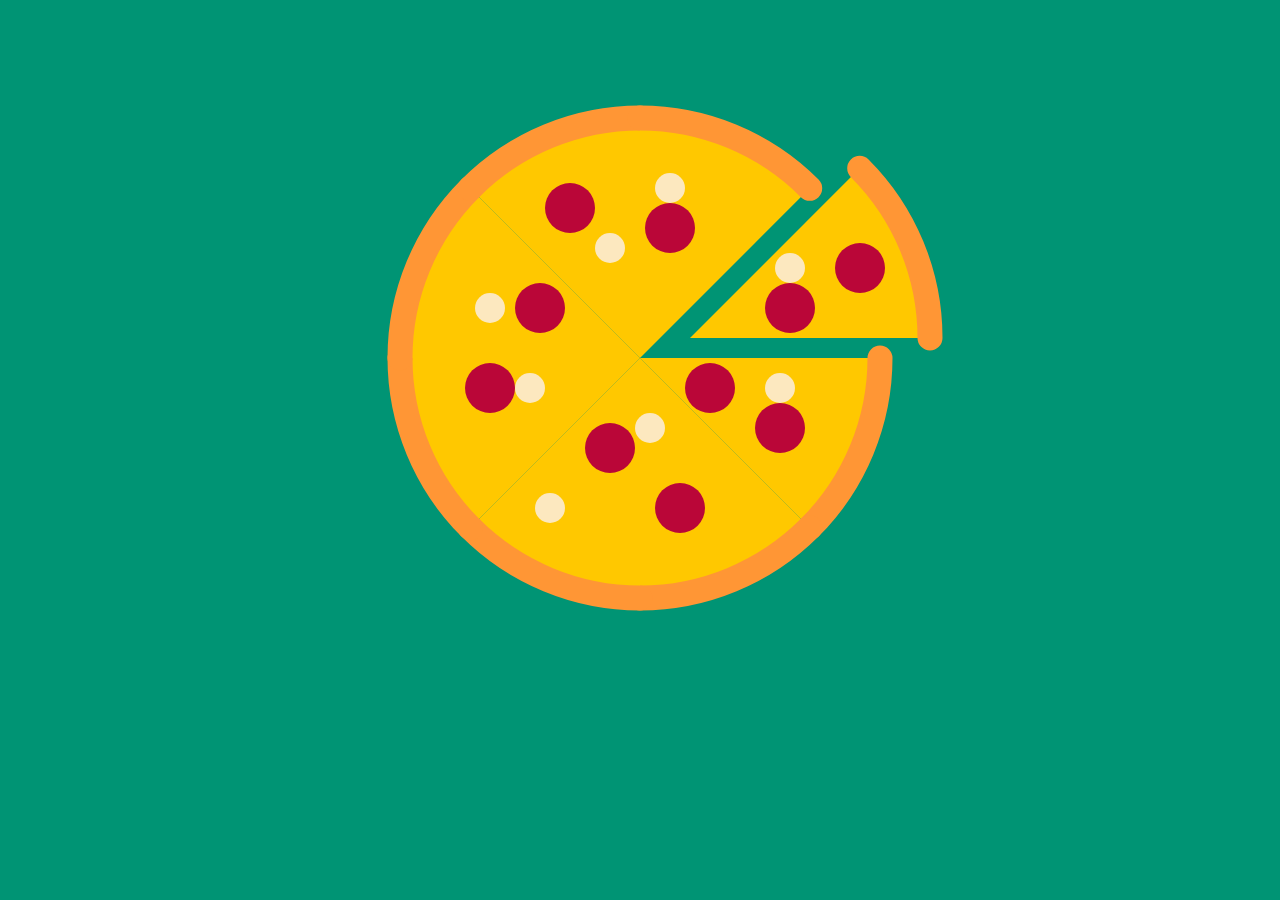
<file: uebung-1/index.html>
<!DOCTYPE html>
<html>

<head>
	<meta charset="UTF-8">
	<meta http-equiv="X-UA-Compatible" content="IE=edge">
	<meta name="viewport" content="width=device-width, initial-scale=1">

	<title>Uebung 1</title>


	<script src="../libraries/p5.js"></script>

	<script src="../libraries/p5.dom.js"></script>
	<script src="../libraries/p5.sound.js"></script>
	<script src="sketch.js"></script>

	<style>
		body {
			display: flex;
			align-items: center;
			justify-content: center;
			overflow: hidden;
			font-family: "Helvetica";
			line-height: 140%;
			background: rgb(0, 148, 116);
		}

		canvas {
			margin: auto;
		}
	</style>
</head>

<body>



</body>

</html>
</file>
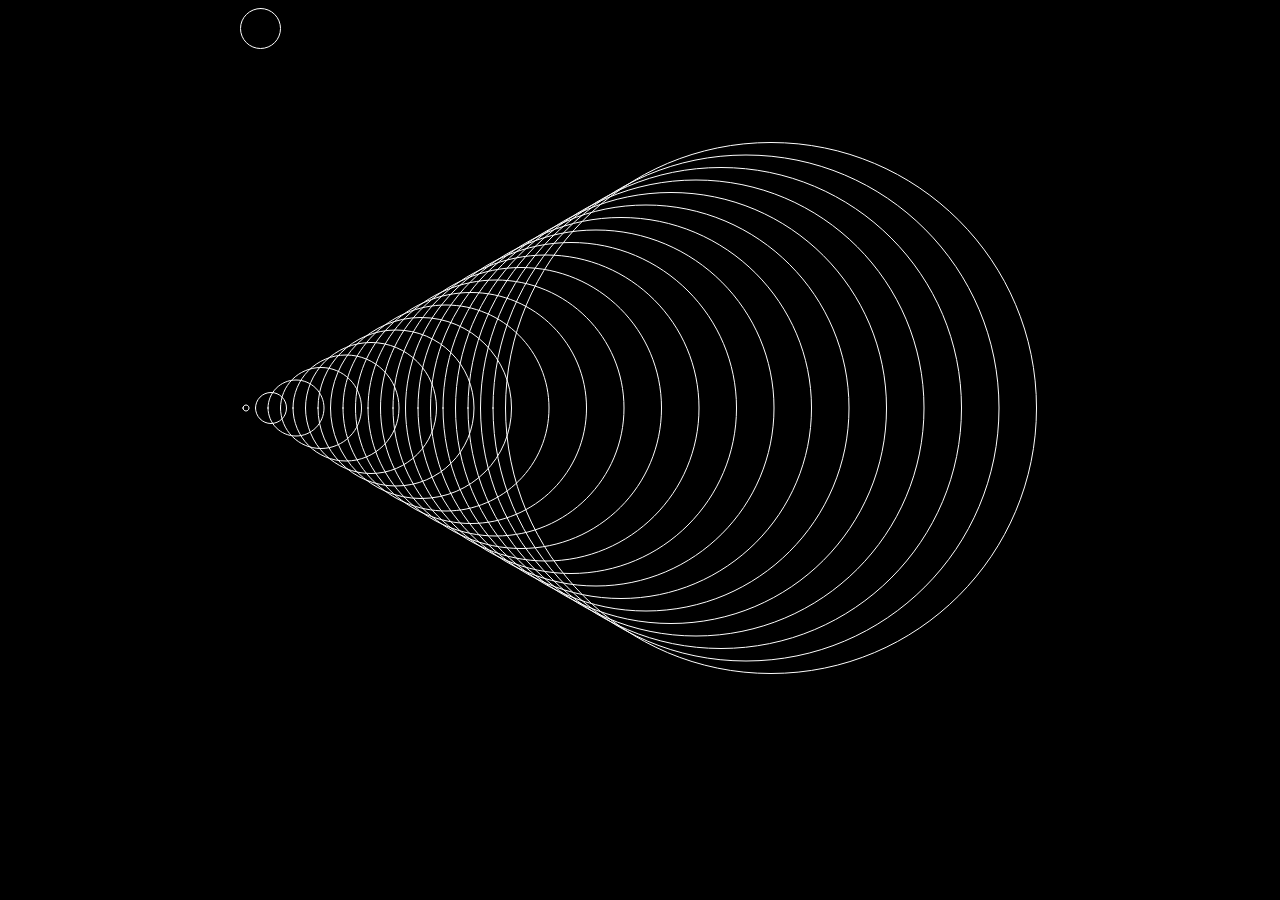
<file: uebung-2/index.html>
<!DOCTYPE html>
<html>

<head>
	<meta charset="UTF-8">
	<meta http-equiv="X-UA-Compatible" content="IE=edge">
	<meta name="viewport" content="width=device-width, initial-scale=1">

	<title>Uebung 2</title>

	<div>
		<script src="../libraries/p5.js"></script>

		<script src="../libraries/p5.dom.js"></script>
		<script src="../libraries/p5.sound.js"></script>

		<script src="sketch.js"></script>
	</div>

	<style>
		body {
			display: flex;
			align-items: center;
			justify-content: center;
			overflow: visible;
			font-family: "Helvetica";
			line-height: 140%;
			background: black;
		}

		canvas {
			margin: auto;
		}
	</style>
</head>

<body>



</body>

</html>
</file>
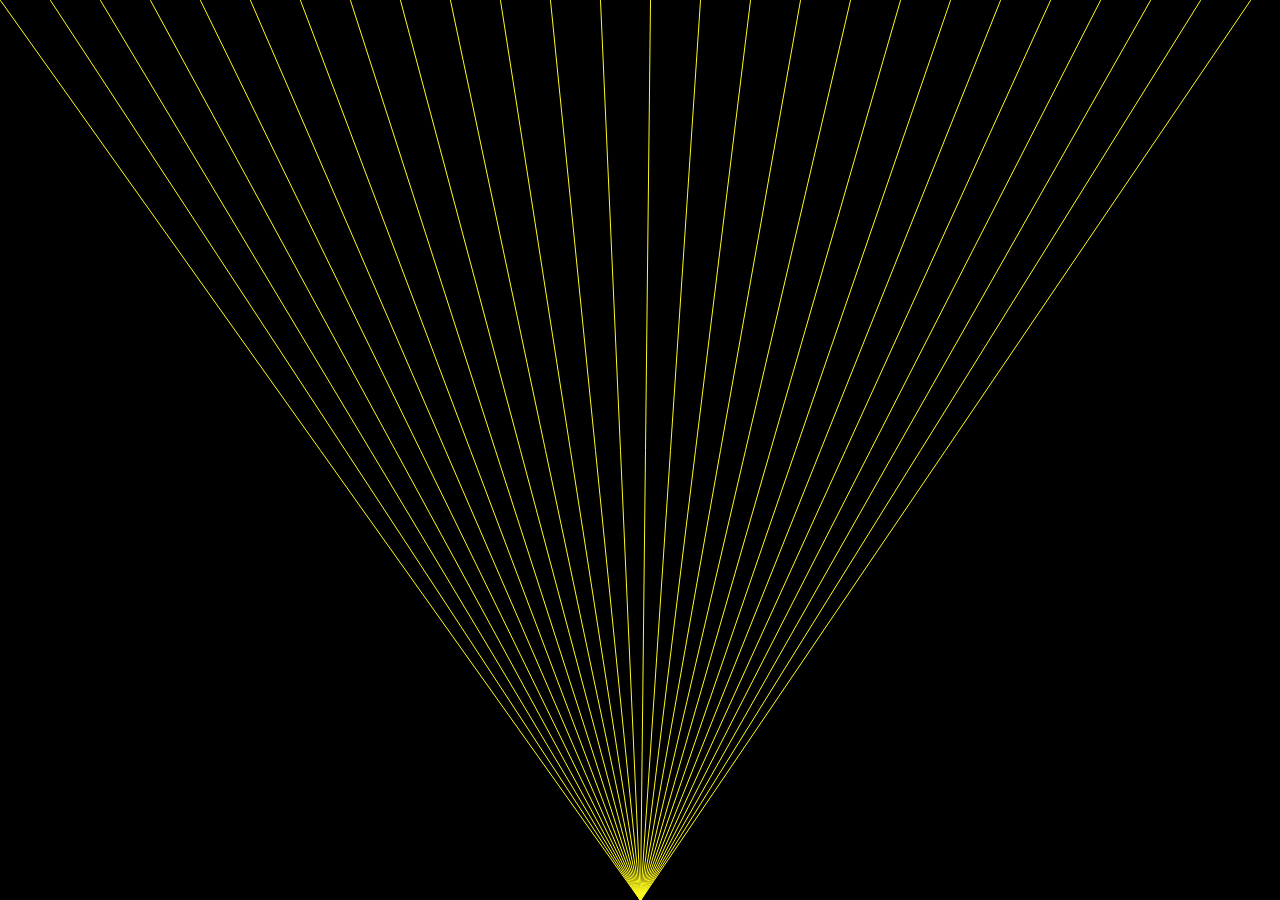
<file: uebung-31/index.html>
<!DOCTYPE html>
<html>

<head>
	<meta charset="UTF-8">
	<meta http-equiv="X-UA-Compatible" content="IE=edge">
	<meta name="viewport" content="width=device-width, initial-scale=1">

	<title>Uebung 3.1</title>

	<div>
		<script src="../libraries/p5.js"></script>

		<script src="../libraries/p5.dom.js"></script>
		<script src="../libraries/p5.sound.js"></script>

		<script src="sketch.js"></script>
	</div>

	<style>
		body {
			display: flex;
			align-items: center;
			justify-content: center;
			overflow: visible;
			font-family: "Helvetica";
			line-height: 140%;
			background: black;
			margin: 0;
		}

		canvas {
			margin: auto;
		}
	</style>
</head>

<body>



</body>

</html>
</file>
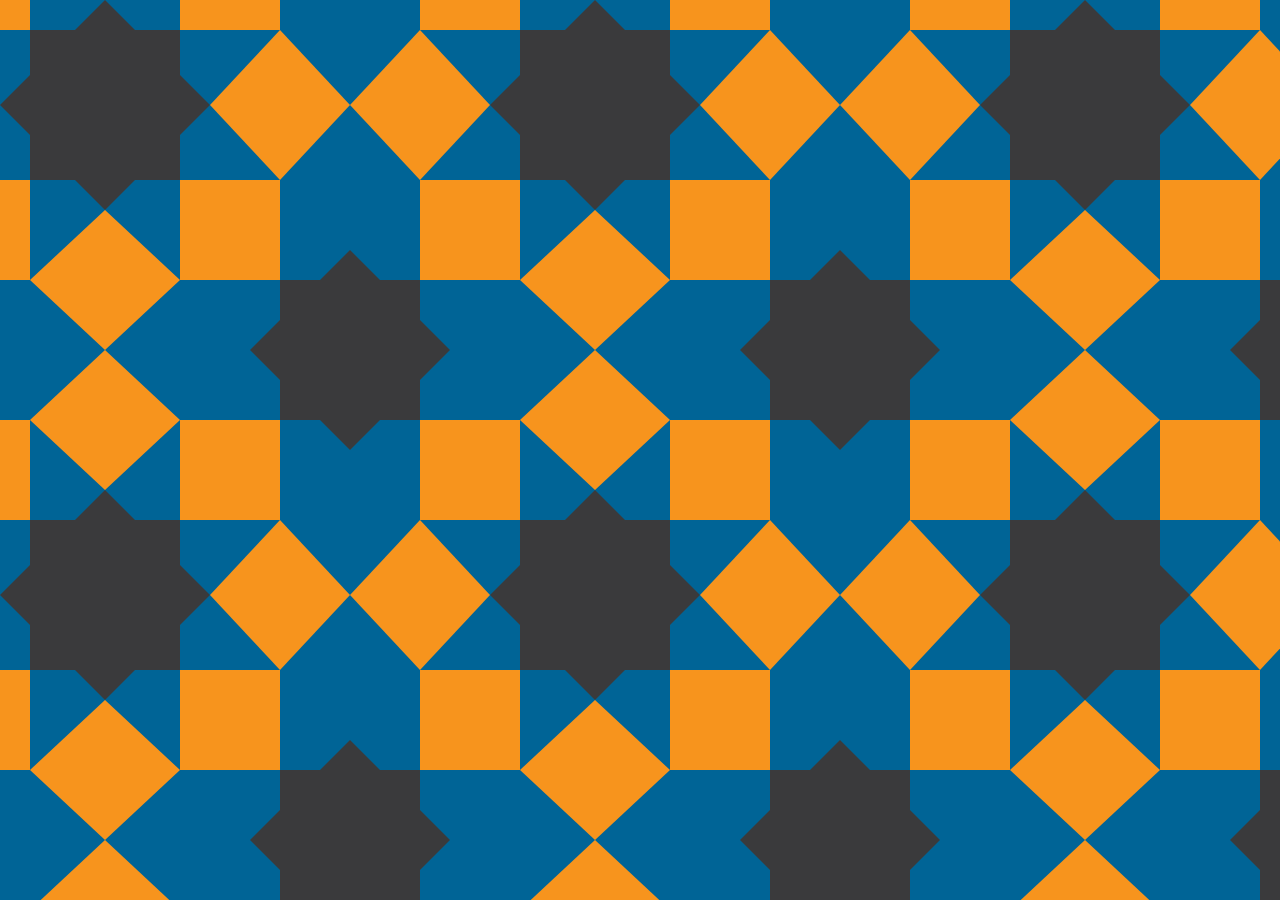
<file: uebung-33/index.html>
<!DOCTYPE html>
<html>

<head>
	<meta charset="UTF-8">
	<meta http-equiv="X-UA-Compatible" content="IE=edge">
	<meta name="viewport" content="width=device-width, initial-scale=1">

	<title>Uebung 3.3</title>

	<div>
		<script src="../libraries/p5.js"></script>

		<script src="../libraries/p5.dom.js"></script>
		<script src="../libraries/p5.sound.js"></script>

		<script src="sketch.js"></script>
	</div>

	<style>
		body {
			display: flex;
			align-items: center;
			justify-content: center;
			overflow: visible;
			font-family: "Helvetica";
			line-height: 140%;
			background: black;
			margin: 0;
		}

		canvas {
			margin: auto;
		}
	</style>
</head>

<body>



</body>

</html>
</file>
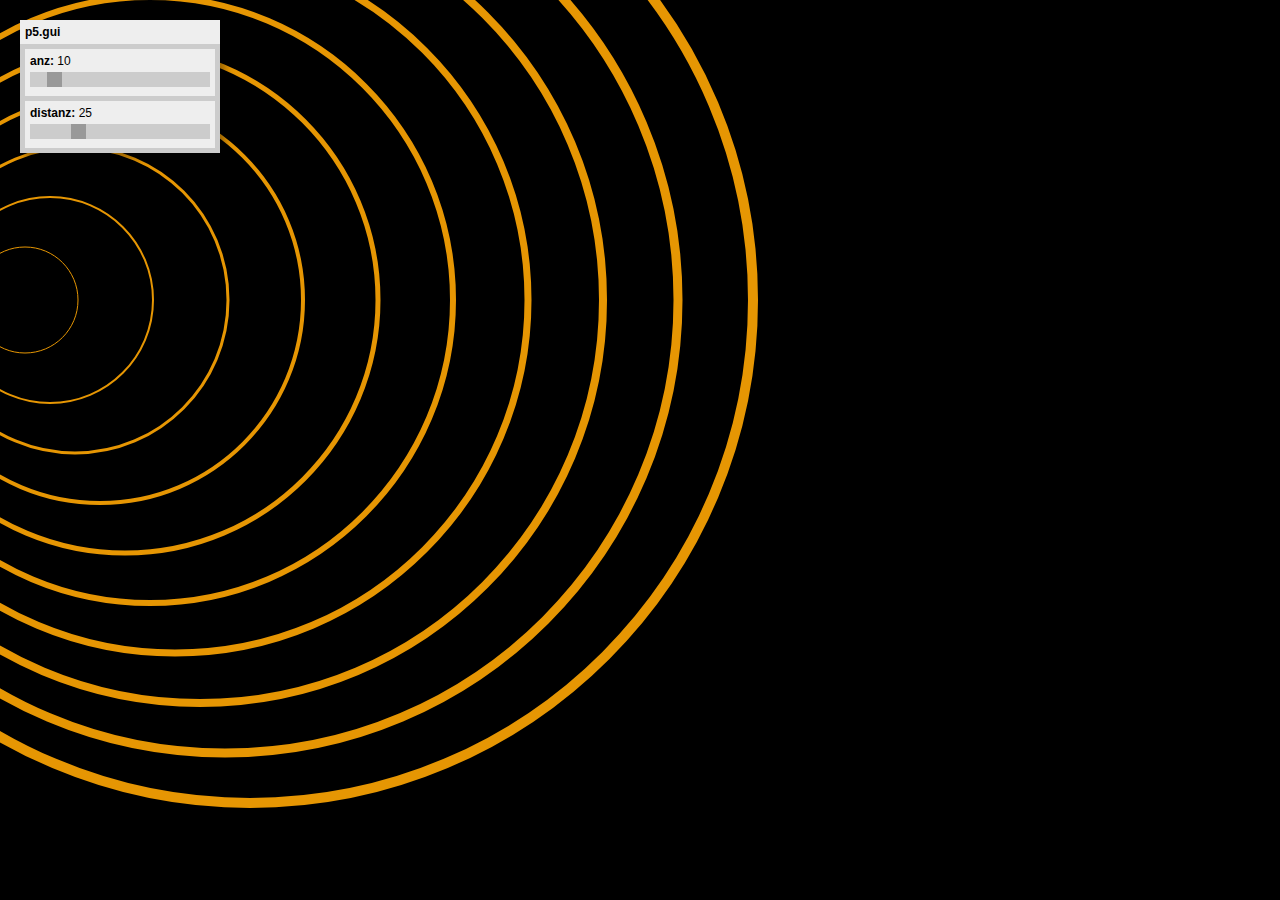
<file: uebung-3y/index.html>
<!DOCTYPE html>
<html>

<head>
	<meta charset="UTF-8">
	<meta http-equiv="X-UA-Compatible" content="IE=edge">
	<meta name="viewport" content="width=device-width, initial-scale=1">

	<title>GUI Uebung</title>

	<div>
		<script src="../libraries/p5.js"></script>

		<script src="../libraries/p5.dom.js"></script>
		<script src="../libraries/p5.sound.js"></script>
		<script src="../libraries/quicksettings.js"></script>
		<script src="../libraries/p5.gui.js"></script>

		<script src="sketch.js"></script>
	</div>

	<style>
		body {
			display: flex;
			align-items: center;
			justify-content: center;
			overflow: visible;
			font-family: "Helvetica";
			line-height: 140%;
			background-color: black;
			margin: 0;
		}

		canvas {
			margin: auto;
		}
	</style>
</head>

<body>



</body>

</html>
</file>
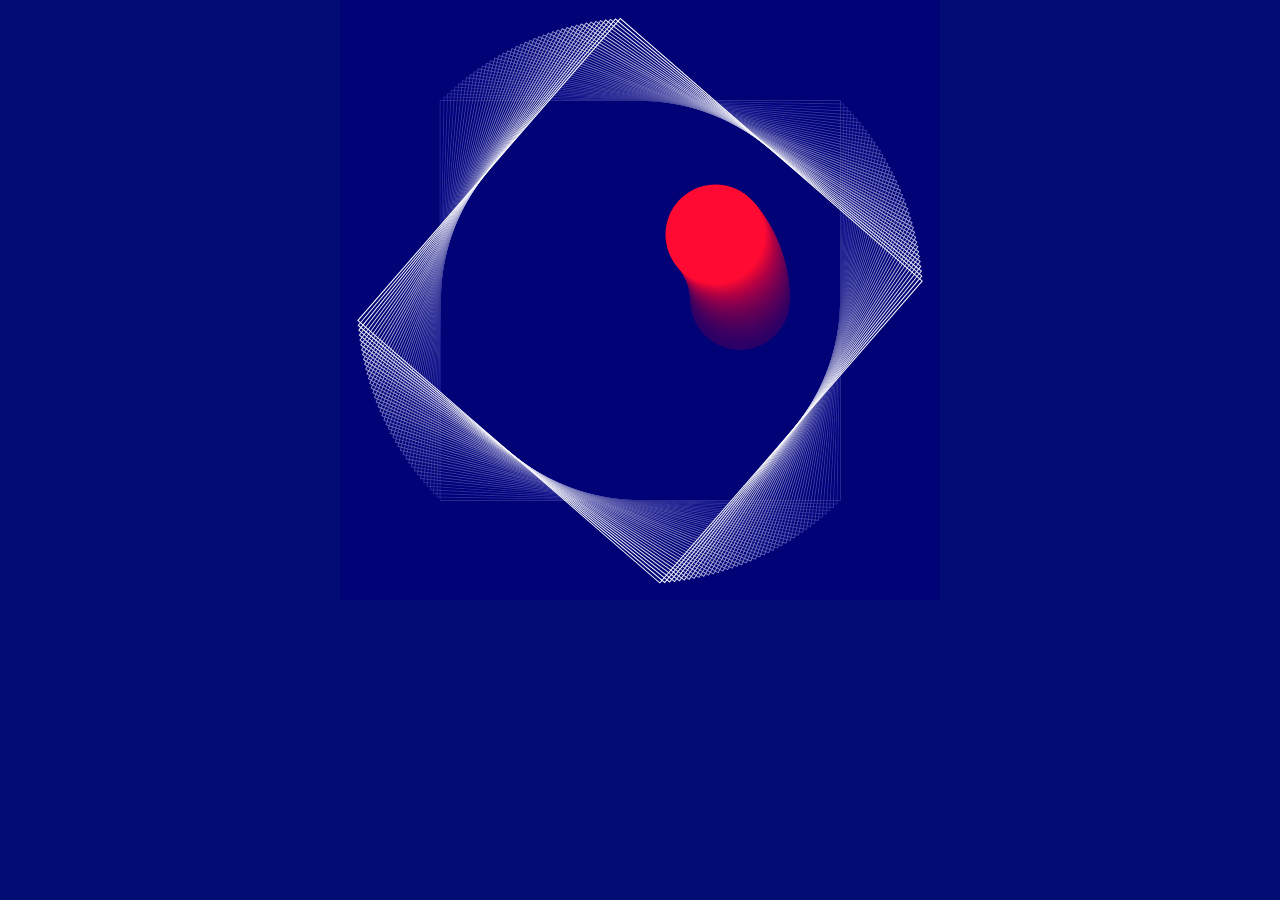
<file: uebung-51/index.html>
<!DOCTYPE html>
<html>

<head>
	<meta charset="UTF-8">
	<meta http-equiv="X-UA-Compatible" content="IE=edge">
	<meta name="viewport" content="width=device-width, initial-scale=1">

	<title>Uebung 5</title>

	<div>
		<script src="../libraries/p5.js"></script>

		<script src="../libraries/p5.dom.js"></script>
		<script src="../libraries/p5.sound.js"></script>

		<script src="sketch.js"></script>
	</div>

	<style>
		body {
			display: flex;
			align-items: center;
			justify-content: center;
			overflow: visible;
			font-family: "Helvetica";
			line-height: 140%;
			background-color: rgb(0, 11, 116);
			margin: 0;
		}

		canvas {
			margin: auto;
		}
	</style>
</head>

<body>



</body>

</html>
</file>
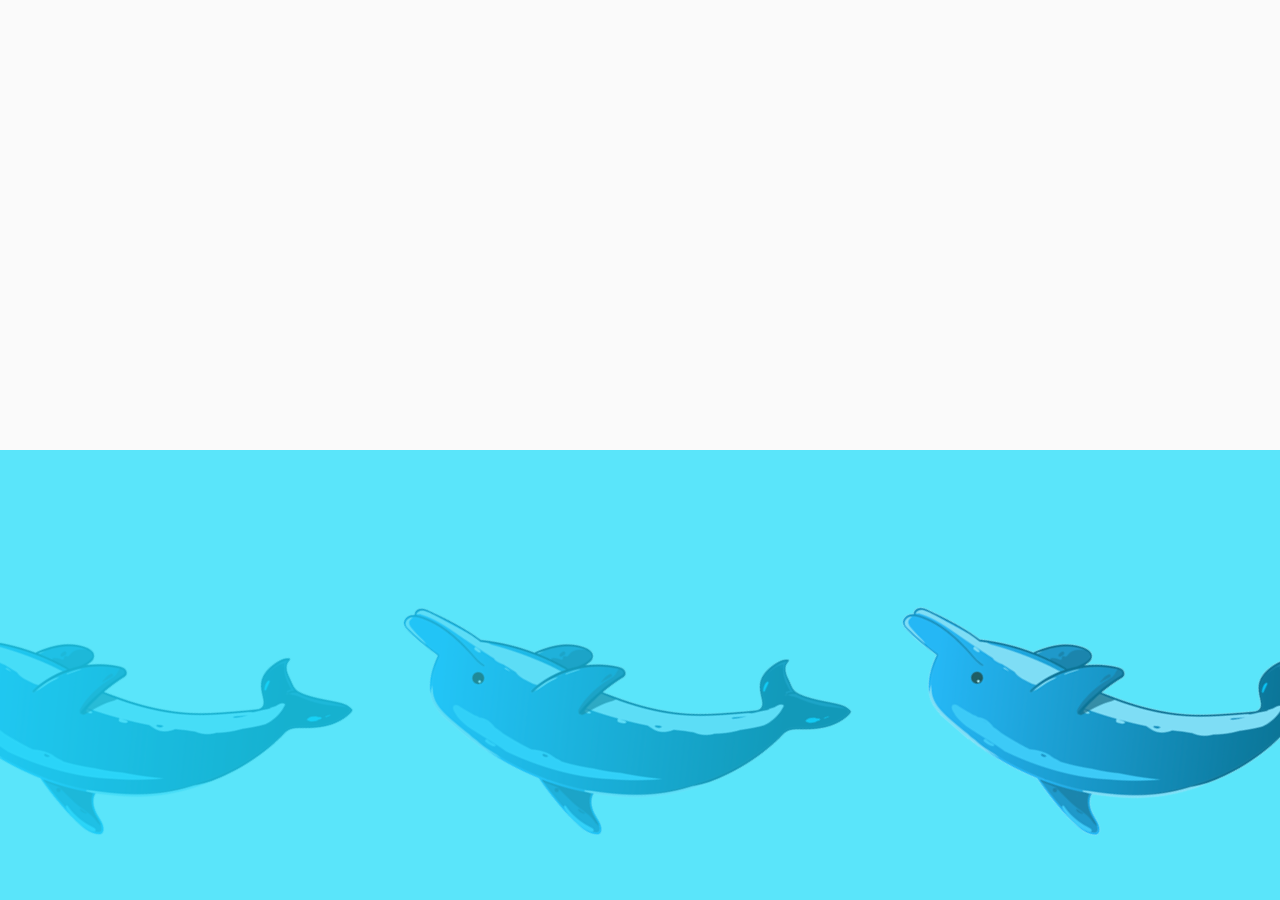
<file: uebung-52/index.html>
<!DOCTYPE html>
<html>

<head>
	<meta charset="UTF-8">
	<meta http-equiv="X-UA-Compatible" content="IE=edge">
	<meta name="viewport" content="width=device-width, initial-scale=1">

	<title>Uebung 5</title>

	<div>
		<script src="../libraries/p5.js"></script>

		<script src="../libraries/p5.dom.js"></script>
		<script src="../libraries/p5.sound.js"></script>

		<script src="sketch.js"></script>
	</div>

	<style>
		body {
			display: flex;
			align-items: center;
			justify-content: center;
			overflow: visible;
			font-family: "Helvetica";
			line-height: 140%;
			background: black;
			margin: 0;
		}

		canvas {
			margin: auto;
		}
	</style>
</head>

<body>



</body>

</html>
</file>
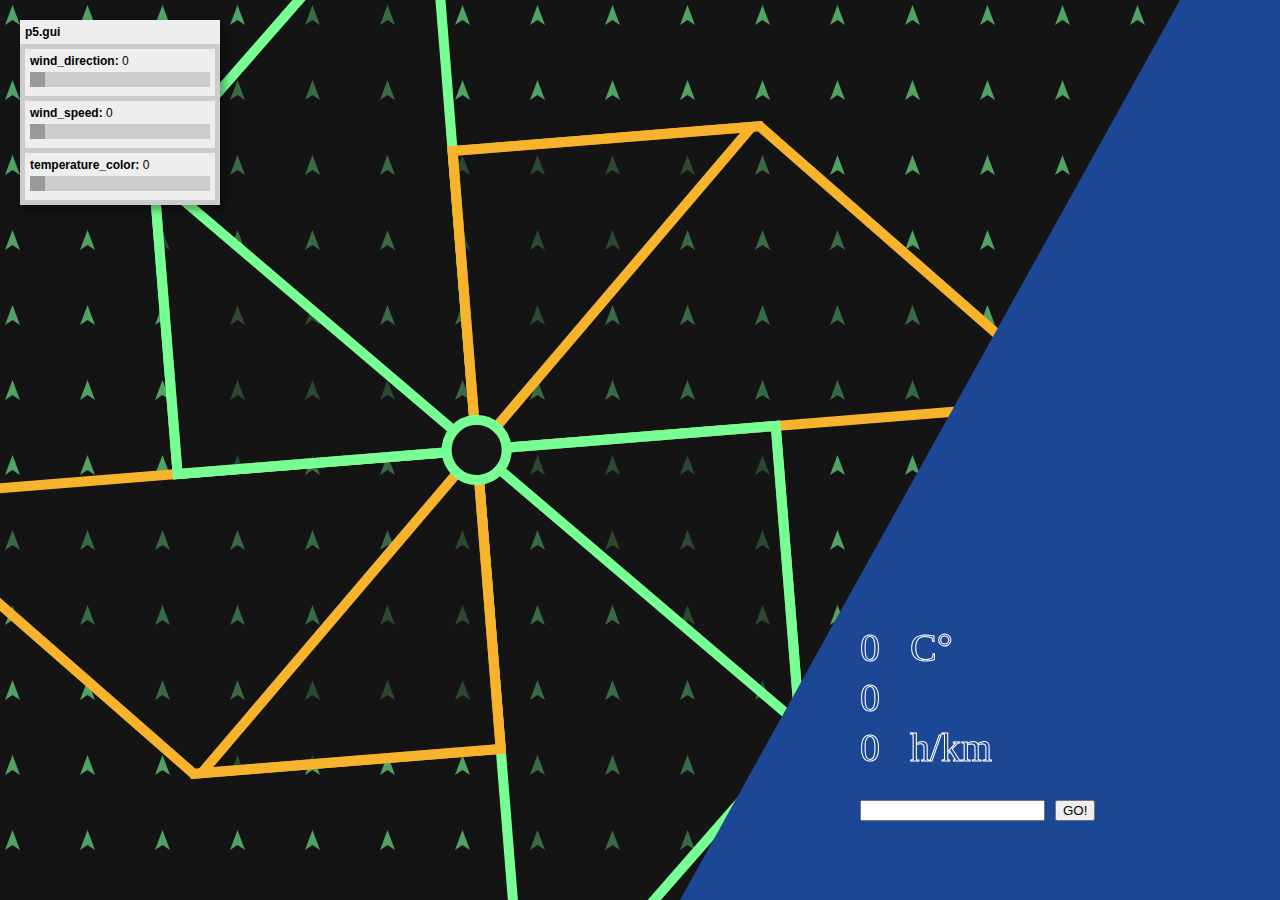
<file: wetter-projekt/index.html>
<!DOCTYPE html>
<html>

<head>
	<meta charset="UTF-8">
	<meta http-equiv="X-UA-Compatible" content="IE=edge">
	<meta name="viewport" content="width=device-width, initial-scale=1">
	<link rel="shortcut icon" type="image/x-icon" href="favicon.png">

	<title>Wetter Projekt</title>

	<div>
		<script src="../libraries/p5.js"></script>

		<script src="../libraries/p5.dom.js"></script>
		<script src="../libraries/p5.sound.js"></script>
		<script src="../libraries/quicksettings.js"></script>
		<script src="../libraries/p5.gui.js"></script>

		<script src="sketch.js"></script>
	</div>

	<style>
		body {
			display: flex;
			align-items: center;
			justify-content: center;
			overflow: visible;
			font-family: "Helvetica";
			line-height: 140%;
			margin: 0;
		}

		canvas {
			margin: auto;
		}
	</style>
</head>

<body>



</body>

</html>
</file>
